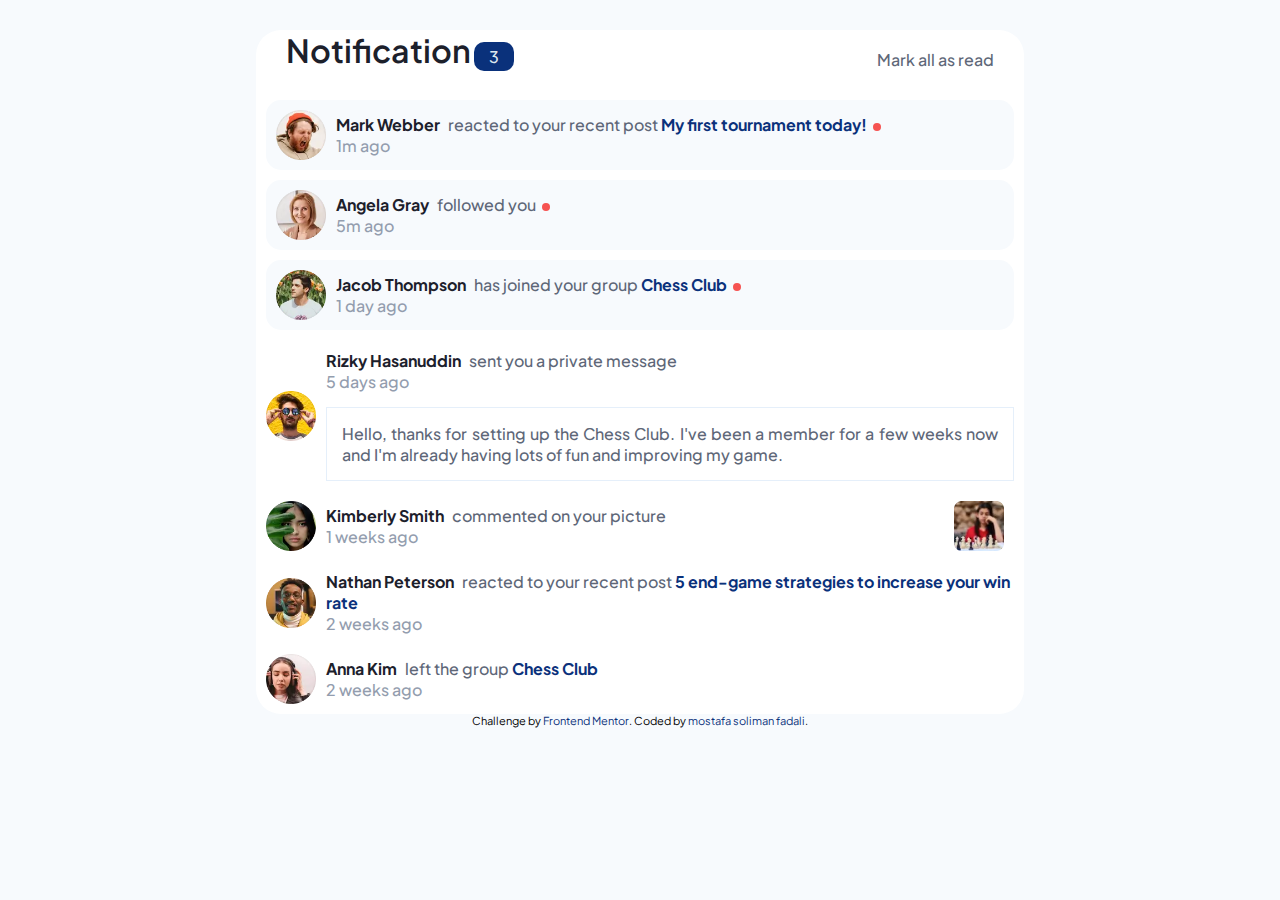
<file: index.html>
<!DOCTYPE html>
<html lang="en">
  <head>
    <meta charset="UTF-8" />
    <meta name="viewport" content="width=device-width, initial-scale=1.0" />
    <!-- displays site properly based on user's device -->

    <link
      rel="icon"
      type="image/png"
      sizes="32x32"
      href="src/assets/img/favicon-32x32.png"
    />
    <link rel="stylesheet" href="src/assets/css/style.css" />
    <title>Frontend Mentor | Notifications page</title>
  </head>
  <body>
    <main>
      <header>
        <div class="header_notifi">
          <p>Notification</p>
          <a href="#">3</a>
        </div>
        <a href="#" onclick="unmarAll()" class="header_mark"
          >Mark all as read</a
        >
      </header>
      <section>
        <!-- By setting 'this' as an argument in the unmark() function, the clicked element is passed as a parameter. -->
        <a class="unread" onclick="unmark(this)" href="#">
          <img src="src/assets/img/avatar-mark-webber.webp" alt="Mark Webber" />
          <div class="text_content">
            <p>
              <span class="user">Mark Webber</span>
              reacted to your recent post
              <span class="activation">My first tournament today!</span>
              <span class="red_dot"></span>
            </p>
            <p class="time">1m ago</p>
          </div>
        </a>
        <!-- By setting 'this' as an argument in the unmark() function, the clicked element is passed as a parameter. -->

        <a class="unread" onclick="unmark(this)" href="#">
          <img src="src/assets/img/avatar-angela-gray.webp" alt="Angela Gray" />
          <div class="text_content">
            <p>
              <span class="user">Angela Gray</span>
              followed you
              <span class="red_dot"></span>
            </p>
            <p class="time">5m ago</p>
          </div>
        </a>
        <!-- By setting 'this' as an argument in the unmark() function, the clicked element is passed as a parameter. -->

        <a class="unread" onclick="unmark(this)" href="#">
          <img
            src="src/assets/img/avatar-jacob-thompson.webp"
            alt="Jacob Thompson"
          />
          <div class="text_content">
            <p>
              <span class="user">Jacob Thompson</span>
              has joined your group
              <span class="activation">Chess Club</span>
              <span class="red_dot"></span>
            </p>
            <p class="time">1 day ago</p>
          </div>
        </a>
        <a href="#">
          <img
            src="src/assets/img/avatar-rizky-hasanuddin.webp"
            alt="Jacob Thompson"
          />
          <div class="text_content">
            <p>
              <span class="user">Rizky Hasanuddin</span>
              sent you a private message
            </p>
            <p class="time">5 days ago</p>
            <p class="private">
              Hello, thanks for setting up the Chess Club. I've been a member
              for a few weeks now and I'm already having lots of fun and
              improving my game.
            </p>
          </div>
        </a>
        <a href="#">
          <img
            src="src/assets/img/avatar-kimberly-smith.webp"
            alt="Kimberly Smith"
          />
          <div class="text_content">
            <p>
              <span class="user">Kimberly Smith</span>
              commented on your picture
            </p>
            <p class="time">1 weeks ago</p>
          </div>
          <img
            class="picture"
            src="src/assets/img/image-chess.webp"
            alt="image chess"
            srcset=""
          />
        </a>
        <a href="#">
          <img
            src="src/assets/img/avatar-nathan-peterson.webp"
            alt="Nathan Peterson"
          />
          <div class="text_content">
            <p>
              <span class="user">Nathan Peterson</span>
              reacted to your recent post
              <span class="activation"
                >5 end-game strategies to increase your win rate</span
              >
            </p>
            <p class="time">2 weeks ago</p>
          </div>
        </a>
        <a href="#">
          <img src="src/assets/img/avatar-anna-kim.webp" alt="Anna Kim" />
          <div class="text_content">
            <p>
              <span class="user">Anna Kim</span>
              left the group
              <span class="activation">Chess Club </span>
            </p>
            <p class="time">2 weeks ago</p>
          </div>
        </a>
      </section>
    </main>
    <footer class="attribution">
      Challenge by
      <a href="https://www.frontendmentor.io?ref=challenge" target="_blank"
        >Frontend Mentor</a
      >. Coded by
      <a
        href="https://www.linkedin.com/in/mostafa-soliman-fadali/"
        target="_blank"
        >mostafa soliman fadali</a
      >.
    </footer>
    <script src="src/assets/js/scripts.js"></script>
  </body>
</html>
</file>
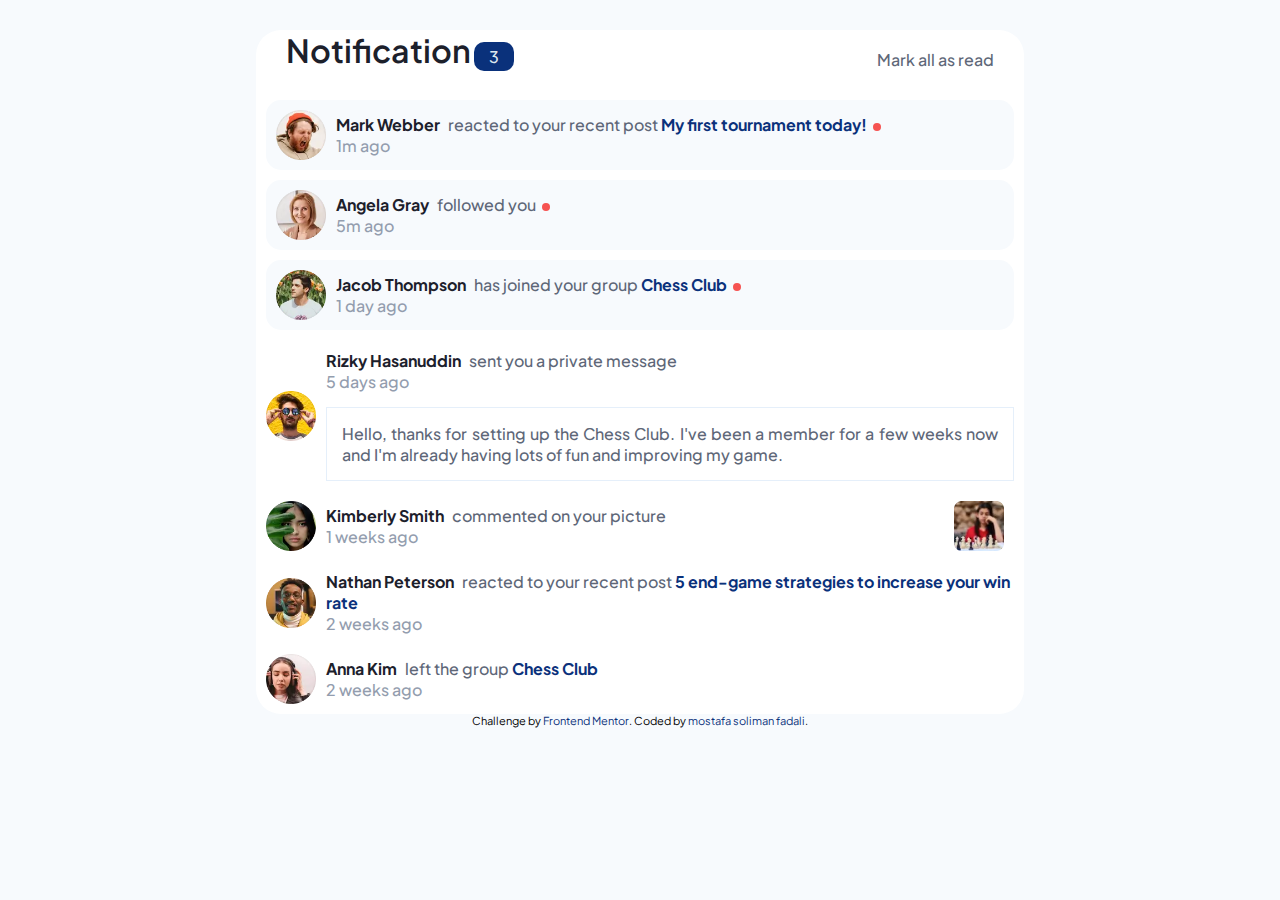
<file: src/index.html>
<!DOCTYPE html>
<html lang="en">
  <head>
    <meta charset="UTF-8" />
    <meta name="viewport" content="width=device-width, initial-scale=1.0" />
    <!-- displays site properly based on user's device -->

    <link
      rel="icon"
      type="image/png"
      sizes="32x32"
      href="assets/img/favicon-32x32.png"
    />
    <link rel="stylesheet" href="assets/css/style.css" />
    <title>Frontend Mentor | Notifications page</title>
  </head>
  <body>
    <main>
      <header>
        <div class="header_notifi">
          <p>Notification</p>
          <a href="#">3</a>
        </div>
        <a href="#" onclick="unmarAll()" class="header_mark"
          >Mark all as read</a
        >
      </header>
      <section>
        <!-- By setting 'this' as an argument in the unmark() function, the clicked element is passed as a parameter. -->
        <a class="unread" onclick="unmark(this)" href="#">
          <img src="assets/img/avatar-mark-webber.webp" alt="Mark Webber" />
          <div class="text_content">
            <p>
              <span class="user">Mark Webber</span>
              reacted to your recent post
              <span class="activation">My first tournament today!</span>
              <span class="red_dot"></span>
            </p>
            <p class="time">1m ago</p>
          </div>
        </a>
        <!-- By setting 'this' as an argument in the unmark() function, the clicked element is passed as a parameter. -->

        <a class="unread" onclick="unmark(this)" href="#">
          <img src="assets/img/avatar-angela-gray.webp" alt="Angela Gray" />
          <div class="text_content">
            <p>
              <span class="user">Angela Gray</span>
              followed you
              <span class="red_dot"></span>
            </p>
            <p class="time">5m ago</p>
          </div>
        </a>
        <!-- By setting 'this' as an argument in the unmark() function, the clicked element is passed as a parameter. -->

        <a class="unread" onclick="unmark(this)" href="#">
          <img
            src="assets/img/avatar-jacob-thompson.webp"
            alt="Jacob Thompson"
          />
          <div class="text_content">
            <p>
              <span class="user">Jacob Thompson</span>
              has joined your group
              <span class="activation">Chess Club</span>
              <span class="red_dot"></span>
            </p>
            <p class="time">1 day ago</p>
          </div>
        </a>
        <a href="#">
          <img
            src="assets/img/avatar-rizky-hasanuddin.webp"
            alt="Jacob Thompson"
          />
          <div class="text_content">
            <p>
              <span class="user">Rizky Hasanuddin</span>
              sent you a private message
            </p>
            <p class="time">5 days ago</p>
            <p class="private">
              Hello, thanks for setting up the Chess Club. I've been a member
              for a few weeks now and I'm already having lots of fun and
              improving my game.
            </p>
          </div>
        </a>
        <a href="#">
          <img
            src="assets/img/avatar-kimberly-smith.webp"
            alt="Kimberly Smith"
          />
          <div class="text_content">
            <p>
              <span class="user">Kimberly Smith</span>
              commented on your picture
            </p>
            <p class="time">1 weeks ago</p>
          </div>
          <img
            class="picture"
            src="assets/img/image-chess.webp"
            alt="image chess"
            srcset=""
          />
        </a>
        <a href="#">
          <img
            src="assets/img/avatar-nathan-peterson.webp"
            alt="Nathan Peterson"
          />
          <div class="text_content">
            <p>
              <span class="user">Nathan Peterson</span>
              reacted to your recent post
              <span class="activation"
                >5 end-game strategies to increase your win rate</span
              >
            </p>
            <p class="time">2 weeks ago</p>
          </div>
        </a>
        <a href="#">
          <img src="assets/img/avatar-anna-kim.webp" alt="Anna Kim" />
          <div class="text_content">
            <p>
              <span class="user">Anna Kim</span>
              left the group
              <span class="activation">Chess Club </span>
            </p>
            <p class="time">2 weeks ago</p>
          </div>
        </a>
      </section>
    </main>
    <footer class="attribution">
      Challenge by
      <a href="https://www.frontendmentor.io?ref=challenge" target="_blank"
        >Frontend Mentor</a
      >. Coded by
      <a
        href="https://www.linkedin.com/in/mostafa-soliman-fadali/"
        target="_blank"
        >mostafa soliman fadali</a
      >.
    </footer>
    <script src="assets/js/scripts.js"></script>
  </body>
</html>
</file>
<file: src/assets/css/style.css>
/* Variables */
:root {
  /* Primary Colors */
  --red: hsl(1, 90%, 64%);
  --blue: hsl(219, 85%, 26%);
  /* Neutral colors */
  --white: hsl(0, 0%, 100%);
  --very-light-grayish-blue: hsl(210, 60%, 98%);
  --light-grayish-blue-1: hsl(211, 68%, 94%);
  --light-grayish-blue-2: hsl(205, 33%, 90%);
  --grayish-blue: hsl(219, 14%, 63%);
  --dark-grayish-blue: hsl(219, 12%, 42%);
  --very-dark-blue: hsl(224, 21%, 14%);
  --toggle-display: inline-block;
}
* {
  padding: 0;
  margin: 0;
  box-sizing: border-box;
}

@font-face {
  font-family: Plus_Jakarta_Sans;
  src: url(../fonts/PlusJakartaSans-VariableFont_wght.ttf);
}
html {
  font-size: 16px;
  font-family: Plus_Jakarta_Sans;
}

body {
  /* background-color: #f9fafe; */
  background-color: var(--very-light-grayish-blue);
  /* display: flex;
  justify-content: center;
  flex-wrap: wrap; */
}
main {
  background-color: var(--white);
  border-radius: 25px;
  margin: 2px;
}

a {
  text-decoration: none;
}

/* ---------------------------------- */
/*          start header              */
/* ---------------------------------- */
header {
  display: flex;
  justify-content: space-between;
  margin: 30px;
}
header p {
  /* color: hsl(224, 21%, 14%); */
  color: hsl(224, 21%, 14%);
  font-size: 2rem;
  font-weight: 600;
  display: inline-block;
}

.header_notifi a {
  background-color: var(--blue);
  /* background-color: #08337a; */
  padding: 4px 15px;
  border-radius: 10px;
  color: var(--light-grayish-blue-2);
}

header a {
  /* color: #78797d; */
  color: var(--dark-grayish-blue);
  align-self: flex-end;
  font-weight: 500;
}
/* header a:hover {
  color: var(--blue);
} */
/* ---------------------------------- */
/*           end header               */
/* ---------------------------------- */

/* ---------------------------------- */
/*           start section            */
/* ---------------------------------- */

section a.unread {
  /* background-color: hsl(211, 68%, 94%); */
  background-color: var(--very-light-grayish-blue);
  border-radius: 15px;
  margin: 10px;
}

img {
  width: 50px;
  height: 50px;
  margin-right: 10px;
}
.user {
  /* color: #080a16; */
  color: var(--very-dark-blue);
  font-size: 1rem;
  font-weight: 700;
  margin-right: 5px;
}

.text_content p:first-child {
  /* color: #6c6f75; */
  color: var(--dark-grayish-blue);
  font-weight: 500;
}
.activation {
  /* color: #6d7077; */
  color: var(--blue);
  font-weight: 700;
}
p .red_dot {
  width: 0.5rem;
  height: 0.5rem;
  background-color: var(--red);
  border-radius: 50%;
  display: inline-block;
  margin-left: 0.2rem;
}
.text_content p.time {
  color: var(--grayish-blue);
  /* color: #94979e; */
  font-weight: 500;
}
section a {
  display: flex;
  padding: 10px;
  align-items: center;
}
.picture {
  margin-left: auto;
}
.text_content p.private {
  padding: 15px;
  /* border: thin solid #94979e71; */
  border: thin solid var(--light-grayish-blue-1);
  margin-top: 15px;
  text-align: justify;
  color: var(--dark-grayish-blue);
  /* color: #6c6f75d3; */
  font-weight: 500;
}
.text_content p.private:hover {
  background-color: var(--light-grayish-blue-2);
}

/* ---------------------------------- */
/*             end section            */
/* ---------------------------------- */

/* ---------------------------------- */
/*           start footer             */
/* ---------------------------------- */
.attribution {
  font-size: 11px;
  text-align: center;
}
.attribution a {
  /* color: hsl(228, 45%, 44%); */
  color: var(--blue);
}
/* ---------------------------------- */
/*           end footer             */
/* ---------------------------------- */

@media (min-width: 576px) {
  main {
    margin: 20px;
  }
}

@media (min-width: 768px) {
  main {
    width: 70%;
    margin: 0 auto;
  }
}

@media (min-width: 992px) {
}

@media (min-width: 1200px) {
  main {
    width: 60%;
  }
}

@media (min-width: 1400px) {
  .container {
    width: 1340px;
  }
}
</file>
